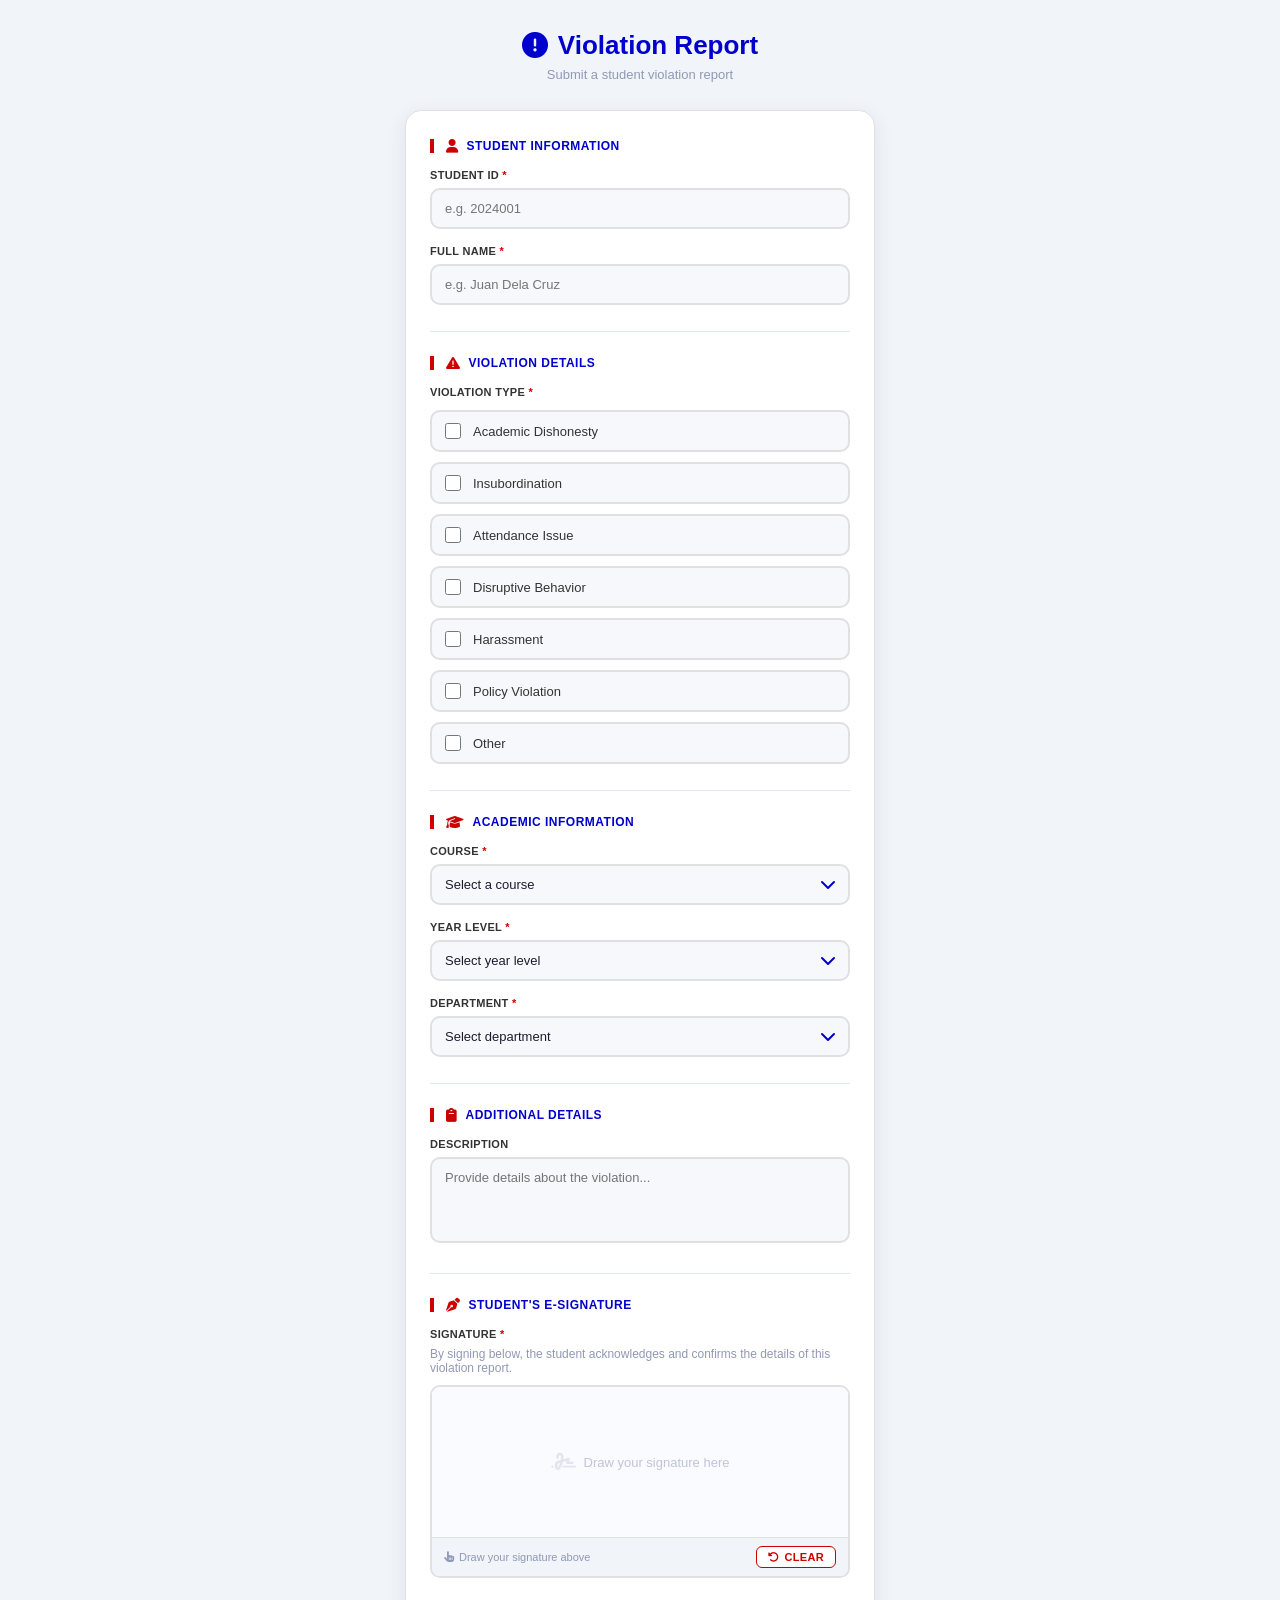
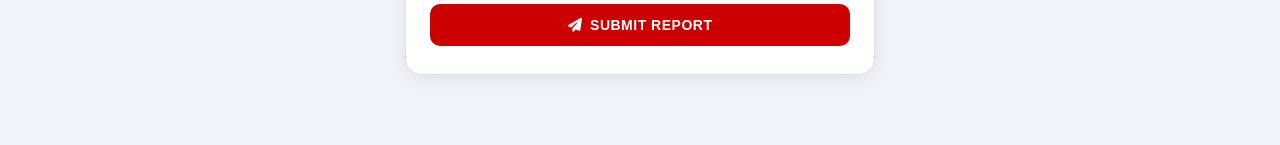
<file: CSU/csu.html>
<!DOCTYPE html>
<html lang="en">
<head>
    <meta charset="UTF-8">
    <meta name="viewport" content="width=device-width, initial-scale=1.0">
    <link rel="stylesheet" href="https://cdnjs.cloudflare.com/ajax/libs/font-awesome/6.5.1/css/all.min.css">
    <title>Jassu - Student Violation Report</title>
    <style>
        * { margin: 0; padding: 0; box-sizing: border-box; }

        body {
            background: #f1f4f9;
            min-height: 100vh;
            font-family: 'Segoe UI', Tahoma, Geneva, Verdana, sans-serif;
            padding: 30px 0 50px;
        }

        .container {
            max-width: 500px;
            margin: 0 auto;
            padding: 0 15px;
        }

        /* HEADER */
        .report-header {
            text-align: center;
            margin-bottom: 28px;
        }

        .report-header h1 {
            font-size: 26px;
            font-weight: 700;
            color: #0000cc;
            margin-bottom: 6px;
            display: flex;
            align-items: center;
            justify-content: center;
            gap: 10px;
        }

        .report-header p {
            font-size: 13px;
            color: #9099b5;
        }

        /* CARD */
        .form-card {
            background: #fff;
            border-radius: 16px;
            padding: 28px 24px;
            box-shadow: 0 4px 20px rgba(0,0,0,0.08);
            border: 1px solid #e0e0e0;
            margin-bottom: 20px;
        }

        /* SECTION TITLE */
        .section-title {
            font-size: 12px;
            font-weight: 700;
            color: #0000cc;
            text-transform: uppercase;
            letter-spacing: 0.5px;
            margin-bottom: 16px;
            display: flex;
            align-items: center;
            gap: 8px;
            border-left: 4px solid #cc0000;
            padding-left: 12px;
        }

        .section-title i { font-size: 14px; color: #cc0000; }

        .form-section { margin-bottom: 26px; }
        .form-section:last-child { margin-bottom: 0; }

        /* FORM ELEMENTS */
        .form-group { margin-bottom: 16px; }
        .form-group:last-child { margin-bottom: 0; }

        .form-group label {
            display: block;
            font-size: 11px;
            font-weight: 700;
            color: #333;
            margin-bottom: 7px;
            text-transform: uppercase;
            letter-spacing: 0.3px;
        }

        .form-group input[type="text"],
        .form-group select,
        .form-group textarea {
            width: 100%;
            padding: 11px 13px;
            border: 2px solid #e0e0e0;
            border-radius: 10px;
            font-size: 13px;
            font-family: inherit;
            color: #1a1d2e;
            background: #f7f8fc;
            appearance: none;
        }

        .form-group select {
            background-image: url("data:image/svg+xml,%3Csvg xmlns='http://www.w3.org/2000/svg' viewBox='0 0 16 16'%3E%3Cpath fill='none' stroke='%230000cc' stroke-linecap='round' stroke-linejoin='round' stroke-width='2' d='M2 5l6 6 6-6'/%3E%3C/svg%3E");
            background-repeat: no-repeat;
            background-position: right 12px center;
            background-size: 16px;
            padding-right: 36px;
        }

        .form-group textarea { resize: none; }

        /* CHECKBOXES */
        .checkbox-group { display: flex; flex-direction: column; gap: 10px; }

        .checkbox-item {
            display: flex;
            align-items: center;
            gap: 12px;
            padding: 11px 13px;
            background: #f7f8fc;
            border: 2px solid #e0e0e0;
            border-radius: 10px;
        }

        .checkbox-item input[type="checkbox"] {
            width: 16px;
            height: 16px;
            accent-color: #0000cc;
            flex-shrink: 0;
        }

        .checkbox-item label {
            font-size: 13px;
            font-weight: 500;
            color: #333;
            text-transform: none;
            letter-spacing: normal;
            margin: 0;
        }

        /* VIOLATION TYPE LABEL */
        .violation-label {
            font-size: 11px;
            font-weight: 700;
            color: #333;
            text-transform: uppercase;
            letter-spacing: 0.3px;
            margin-bottom: 12px;
            display: block;
        }

        .required { color: #cc0000; }

        /* SIGNATURE BOX */
        .signature-box {
            border: 2px solid #e0e0e0;
            border-radius: 10px;
            overflow: hidden;
            background: #fafbff;
        }

        .signature-area {
            height: 150px;
            background: #fafbff;
            display: flex;
            align-items: center;
            justify-content: center;
            color: #c0c4d6;
            font-size: 13px;
            gap: 8px;
        }

        .signature-toolbar {
            display: flex;
            align-items: center;
            justify-content: space-between;
            padding: 8px 12px;
            background: #f1f4f9;
            border-top: 1px solid #e0e0e0;
        }

        .signature-hint {
            font-size: 11px;
            color: #9099b5;
            display: flex;
            align-items: center;
            gap: 5px;
        }

        .btn-clear {
            padding: 4px 11px;
            background: #fff;
            color: #cc0000;
            border: 1.5px solid #cc0000;
            border-radius: 6px;
            font-size: 11px;
            font-weight: 700;
            text-transform: uppercase;
            letter-spacing: 0.3px;
            display: flex;
            align-items: center;
            gap: 5px;
        }

        /* SUBMIT BUTTON */
        .btn-submit {
            width: 100%;
            padding: 13px 20px;
            background: #cc0000;
            color: #fff;
            border: none;
            border-radius: 10px;
            font-size: 14px;
            font-weight: 700;
            display: flex;
            align-items: center;
            justify-content: center;
            gap: 8px;
            text-transform: uppercase;
            letter-spacing: 0.5px;
            margin-top: 24px;
            cursor: pointer;
        }

        hr.section-divider {
            border: none;
            border-top: 1px solid #e2e6f0;
            margin: 24px 0;
        }

        @media (max-width: 480px) {
            .form-card { padding: 20px 16px; }
            .report-header h1 { font-size: 22px; }
        }
    </style>
</head>
<body>

<div class="container">

    <div class="report-header">
        <h1><i class="fas fa-exclamation-circle"></i> Violation Report</h1>
        <p>Submit a student violation report</p>
    </div>

    <div class="form-card">

        <!-- STUDENT INFORMATION -->
        <div class="form-section">
            <div class="section-title">
                <i class="fas fa-user"></i> Student Information
            </div>
            <div class="form-group">
                <label>Student ID <span class="required">*</span></label>
                <input type="text" placeholder="e.g. 2024001">
            </div>
            <div class="form-group">
                <label>Full Name <span class="required">*</span></label>
                <input type="text" placeholder="e.g. Juan Dela Cruz">
            </div>
        </div>

        <hr class="section-divider">

        <!-- VIOLATION DETAILS -->
        <div class="form-section">
            <div class="section-title">
                <i class="fas fa-triangle-exclamation"></i> Violation Details
            </div>
            <span class="violation-label">Violation Type <span class="required">*</span></span>
            <div class="checkbox-group">
                <div class="checkbox-item">
                    <input type="checkbox" id="v1">
                    <label for="v1">Academic Dishonesty</label>
                </div>
                <div class="checkbox-item">
                    <input type="checkbox" id="v2">
                    <label for="v2">Insubordination</label>
                </div>
                <div class="checkbox-item">
                    <input type="checkbox" id="v3">
                    <label for="v3">Attendance Issue</label>
                </div>
                <div class="checkbox-item">
                    <input type="checkbox" id="v4">
                    <label for="v4">Disruptive Behavior</label>
                </div>
                <div class="checkbox-item">
                    <input type="checkbox" id="v5">
                    <label for="v5">Harassment</label>
                </div>
                <div class="checkbox-item">
                    <input type="checkbox" id="v6">
                    <label for="v6">Policy Violation</label>
                </div>
                <div class="checkbox-item">
                    <input type="checkbox" id="v7">
                    <label for="v7">Other</label>
                </div>
            </div>
        </div>

        <hr class="section-divider">

        <!-- ACADEMIC INFORMATION -->
        <div class="form-section">
            <div class="section-title">
                <i class="fas fa-graduation-cap"></i> Academic Information
            </div>
            <div class="form-group">
                <label>Course <span class="required">*</span></label>
                <select>
                    <option value="">Select a course</option>
                    <option>BSIT - Bachelor of Science in Information Technology</option>
                    <option>BSCS - Bachelor of Science in Computer Science</option>
                    <option>BSBA - Bachelor of Science in Business Administration</option>
                    <option>BSECE - Bachelor of Science in Electronics and Communications Engineering</option>
                    <option>BSCE - Bachelor of Science in Civil Engineering</option>
                    <option>BSN - Bachelor of Science in Nursing</option>
                    <option>BSED - Bachelor of Science in Education</option>
                    <option>BSHM - Bachelor of Science in Hospitality Management</option>
                    <option>Other</option>
                </select>
            </div>
            <div class="form-group">
                <label>Year Level <span class="required">*</span></label>
                <select>
                    <option value="">Select year level</option>
                    <option>1st Year</option>
                    <option>2nd Year</option>
                    <option>3rd Year</option>
                    <option>4th Year</option>
                </select>
            </div>
            <div class="form-group">
                <label>Department <span class="required">*</span></label>
                <select>
                    <option value="">Select department</option>
                    <option>School of Technology</option>
                    <option>College of Information Technology</option>
                    <option>College of Business and Management</option>
                    <option>College of Health Sciences</option>
                    <option>College of Education</option>
                    <option>College of Hospitality and Tourism</option>
                    <option>Other</option>
                </select>
            </div>
        </div>

        <hr class="section-divider">

        <!-- ADDITIONAL DETAILS -->
        <div class="form-section">
            <div class="section-title">
                <i class="fas fa-clipboard"></i> Additional Details
            </div>
            <div class="form-group">
                <label>Description</label>
                <textarea rows="4" placeholder="Provide details about the violation..."></textarea>
            </div>
        </div>

        <hr class="section-divider">

        <!-- E-SIGNATURE -->
        <div class="form-section">
            <div class="section-title">
                <i class="fas fa-pen-nib"></i> Student's E-Signature
            </div>
            <div class="form-group">
                <label>Signature <span class="required">*</span></label>
                <p style="font-size:12px;color:#9099b5;margin-bottom:10px;">
                    By signing below, the student acknowledges and confirms the details of this violation report.
                </p>
                <div class="signature-box">
                    <div class="signature-area">
                        <i class="fas fa-signature" style="font-size:20px;opacity:0.4"></i>
                        <span>Draw your signature here</span>
                    </div>
                    <div class="signature-toolbar">
                        <span class="signature-hint">
                            <i class="fas fa-hand-pointer"></i> Draw your signature above
                        </span>
                        <span class="btn-clear">
                            <i class="fas fa-rotate-left"></i> Clear
                        </span>
                    </div>
                </div>
            </div>
        </div>

        <!-- SUBMIT -->
        <button class="btn-submit">
            <i class="fas fa-paper-plane"></i> Submit Report
        </button>

    </div>
</div>

</body>
</html>
</file>
